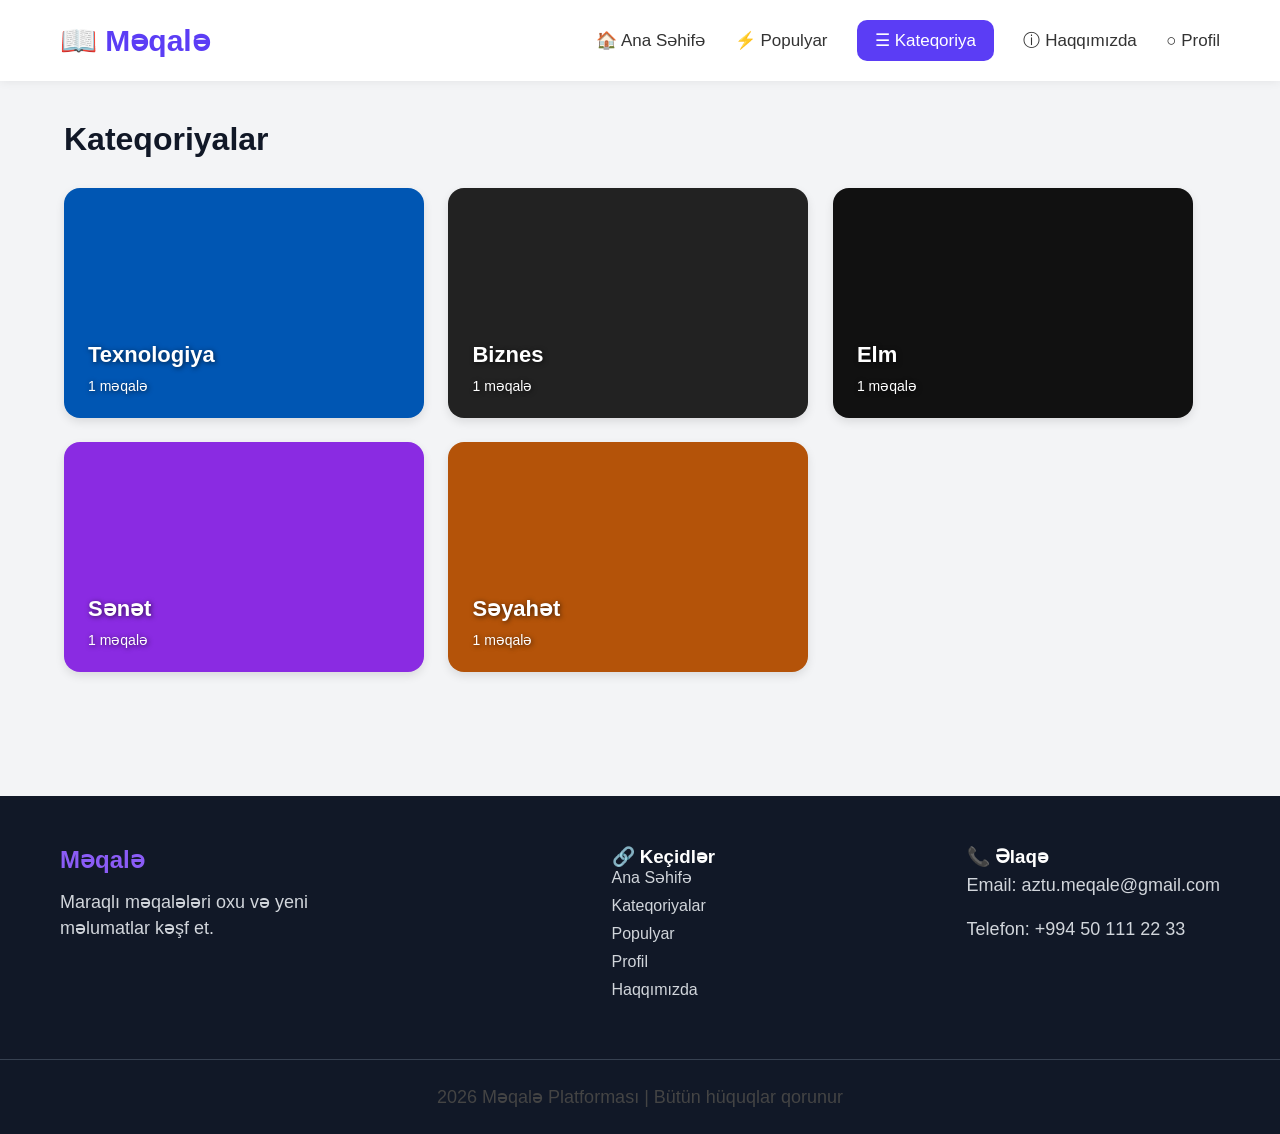
<file: salam/kateqoriya.html>
<!DOCTYPE html>
<html lang="az">
<head>
    <meta charset="UTF-8">
    <meta name="viewport" content="width=device-width, initial-scale=1.0">
    <title>Kateqoriyalar - Məqalə Platforması</title>
    <link rel="stylesheet" href="style.css">
    <link rel="stylesheet" href="https://cdnjs.cloudflare.com/ajax/libs/font-awesome/6.5.2/css/all.min.css">
</head>
<body>

    <header>
        <div class="logo">
            📖 Məqalə
        </div>
        <nav>
            <a href="index.html">🏠 Ana Səhifə</a>
            <a href="populyar.html">⚡ Populyar</a>
            <a href="kateqoriya.html" class="active">☰ Kateqoriya</a>
            <a href="haqqimizda.html">ⓘ Haqqımızda</a>
            <a href="profil.html">○ Profil</a>
        </nav>
    </header>

    <div class="konteyner" style="width: 90%; margin: auto; padding: 40px 0;">
        <h2 class="basliq" style="font-size: 32px; margin-bottom: 30px; color: #111827;">Kateqoriyalar</h2>
        
        <div class="kartlar-sahesi">
            <a href="index.html#technology" class="kart texno">
                <h3>Texnologiya</h3>
                <p>1 məqalə</p>
            </a>

            <a href="index.html#business" class="kart biznes">
                <h3>Biznes</h3>
                <p>1 məqalə</p>
            </a>

            <a href="index.html#science" class="kart elm">
                <h3>Elm</h3>
                <p>1 məqalə</p>
            </a>

            <a href="index.html#art" class="kart senet">
                <h3>Sənət</h3>
                <p>1 məqalə</p>
            </a>

            <a href="index.html#travel" class="kart seyahet">
                <h3>Səyahət</h3>
                <p>1 məqalə</p>
            </a>
        </div>
    </div>

    <footer>
        <div class="footer-content">
            <div class="footer-logo">
                <h2>Məqalə</h2>
                <p>Maraqlı məqalələri oxu və yeni məlumatlar kəşf et.</p>
            </div>
            <div class="footer-links">
                <h3>🔗 Keçidlər</h3>
                <a href="index.html">Ana Səhifə</a>
                <a href="kateqoriya.html">Kateqoriyalar</a>
                <a href="populyar.html">Populyar</a>
                <a href="profil.html">Profil</a>
                <a href="haqqimizda.html">Haqqımızda</a>
            </div>
            <div class="footer-contact">
                <h3>📞 Əlaqə</h3>
                <p>Email: aztu.meqale@gmail.com</p>
                <p>Telefon: +994 50 111 22 33</p>
            </div>
        </div>
        <div class="footer-bottom">
            <p>2026 Məqalə Platforması | Bütün hüquqlar qorunur</p>
        </div>
    </footer>

</body>
</html>
</file>
<file: salam/style.css>
/* ====== HTML ümumi scroll davranışı ====== */
html {
    scroll-behavior: smooth; /* Linkə klik edəndə səhifə yumşaq aşağı/yuxarı gedir */
}

/* ====== Bütün elementləri reset edir ====== */
* {
    margin: 0; /* bütün marginləri (xarici boşluq) sıfırlayır */
    padding: 0; /* bütün iç boşluqları sıfırlayır */
    box-sizing: border-box;   /* elementin ölçüsü padding + border daxil hesablanır (daha rahat layout üçün) */
}

/* ====== Bütün saytın əsas fonu və fontu ====== */
body {
    font-family: Arial, sans-serif; /* yazı tipi */
    background-color: #f3f4f6; /* açıq boz fon */
}

/* ================= HEADER (yuxarı hissə) ================= */
header {
    display: flex;  /* elementləri yan-yana düzür (logo + menu) */
    justify-content: space-between; /* solda logo, sağda menu */
    align-items: center;  /* şaquli ortalama */
    padding: 20px 60px;  /* yuxarı-aşağı 20px, sağ-sol 60px boşluq */
    background-color: white; /* ağ fon */
    box-shadow: 0 0 10px rgba(0,0,0,0.08); /* yumşaq kölgə (kart kimi görünür) */
}

/* ====== LOGO ====== */
.logo {
    font-size: 30px; /* böyük yazı */
    font-weight: bold; /* qalın */
    color: #5b3df5; /* bənövşəyi rəng */
}

/* ================= NAV MENU LINKLƏRİ ================= */
nav a {
    display: inline-flex;  /* icon + text yan-yana */
    align-items: center; /* şaquli ortalama */
    gap: 7px;  /* icon ilə text arasında məsafə */
    text-decoration: none; /* alt xətti silir */
    margin-left: 25px; /* linklər arası boşluq */
    color: #333; /* tünd boz rəng */
    font-size: 17px;
    transition: 0.3s; /* hover animasiya */
}

/* hover (mouse üstə gələndə) */
nav a:hover {
    color: #5b3df5; /* rəng dəyişir */
}

/* aktiv səhifə */
.active {
    background-color: #5b3df5; /* fon rəngi */
    color: white; /* yazı rəngi */
    padding: 10px 18px; /* iç boşluq */
    border-radius: 10px; /* kənarları yumrulaşdırır */
}

/* ================= SEARCH BOX ================= */
.axtaris-yeri {
    padding: 30px 60px 15px; /* boşluqlar */
    display: flex; /* input + button yan-yana */
    gap: 15px; /* aralarında boşluq */
}

/* input (yazı yazılan hissə) */
.axtaris-yeri input {
    width: 100%; /* tam genişlik */
    padding: 18px; /* iç boşluq */
    border: 1px solid #ddd; /* incə border */
    border-radius: 12px; /* yumru kənar */
    font-size: 16px;
}

/* search button */
.axtaris-yeri button {
    padding: 15px 25px; /* ölçü */
    border: none; /* border yox */
    background-color: #5b3df5; /* bənövşəyi */
    color: white; /* icon ağ */
    border-radius: 10px;
}

/* hover effekti */
.axtaris-yeri button:hover {
    background-color: #4528d6; /* tünd bənövşəyi */
}

/* “tapılmadı” mesajı */
#notFound {
    color: red; /* qırmızı xəbərdarlıq */
    padding-left: 60px;
    margin-bottom: 20px;
    display: none; /* default gizlidir */
}

/* ================= KATEQORİYALAR ================= */
.categories {
    display: flex; /* yan-yana */
    gap: 10px; /* aralıq */
    padding: 10px 60px 30px;
}

/* kateqoriya düymələri */
.categories a {
    padding: 10px 20px; /* button ölçüsü */
    border: 1px solid #ddd; /* incə border */
    background-color: white;
    border-radius: 10px;
    text-decoration: none;
    color: black;
}

/* hover effekti */
.categories a:hover {
    background-color: #5b3df5;
    color: white;
}

/* aktiv kateqoriya */
.active-btn {
    background-color: #5b3df5; 
    /* digər stilləri overwrite edir */
    color: white;
}

/* ================= CARDS (MƏQALƏ KARTLARI) ================= */
.cards {
  display:grid;
  grid-template-columns:repeat(3, 1fr);   /* 1-ci sətirdə 3 kart */
  gap:20px;
  padding:0 60px 60px;
}


/* hər card */
.card {
    background-color: white;
    border-radius: 15px;
    overflow: hidden; /* şəkil kənardan çıxmasın */
    text-decoration: none;
    color: black;
    transition: 0.3s;
    box-shadow: 0 0 10px rgba(0,0,0,0.08);
}

/* hover effekti */
.card:hover {
    transform: translateY(-8px); /* yuxarı qalxır */
}

/* şəkil */
.card img {
    width: 100%;
    height: 230px;
}

/* şəkil hover zoom */
.card img:hover {
    transform: scale(1.05);
}

/* kart içi content */
.card-content {
    padding: 20px;
}

/* kateqoriya etiketi */
.card-content span {
    background-color: #ece9ff;
    color: #5b3df5;
    padding: 6px 12px;
    border-radius: 6px;
    font-size: 14px;
}

/* başlıq */
.card-content h3 {
    margin-top: 20px;
    margin-bottom: 15px;
    line-height: 35px;
    font-size: 30px;
}

/* mətn */
.card-content p {
    color: gray;
    line-height: 26px;
}

/* ================= SEKIL PAGE ================= */
.sekil-page {
    width: 80%; /* səhifə eni */
    margin: 40px auto; /* ortalama */
    background: white;
    padding: 30px;
    border-radius: 20px;
    box-shadow: 0 5px 20px rgba(0,0,0,0.1);
}

/* geri düyməsi üst hissə */
.top-bar {
    margin-top: 10px;
    margin-bottom: 15px;
}

/* geri button */
.back-btn {
    text-decoration: none;
    background: #5145ff;
    color: white;
    padding: 10px 18px;
    border-radius: 10px;
    display: inline-block;
}

/* sekil şəkli */
.sekil-page img {
    width: 100%;
    border-radius: 15px;
    margin-bottom: 25px;
}

/* başlıq */
h1 {
    color: #071c3d;
    margin-bottom: 20px;
}

/* paragraph */
p {
    line-height: 1.9;
    color: #444;
    font-size: 18px;
}

/* ================= SHARE BOX ================= */
.share-box {
    margin-top: 40px;
    background: #f7f7f7;
    padding: 25px;
    border-radius: 15px;
}

/* share button container */
.share-buttons {
    display: flex;
    gap: 15px;
    flex-wrap: wrap;
    margin-top: 20px;
}

/* share linklər */
.share-buttons a {
    text-decoration: none;
    color: white;
    padding: 12px 20px;
    border-radius: 10px;
}

/* sosial rənglər */
.facebook { background: #1877f2; }
.instagram { background: #e1306c; }
.whatsapp { background: #25d366; }
.kopyala { background: gray; }

/* ================= FOOTER ================= */
footer {
    background-color: #111827;
    color: white;
    margin-top: 60px;
}

/* footer əsas hissə */
.footer-content {
    display: flex;
    justify-content: space-between;
    padding: 50px 60px;
    flex-wrap: wrap;
}

/* logo hissə */
.footer-logo {
    width: 300px;
}

/* footer başlıq */
.footer-logo h2 {
    margin-bottom: 15px;
    color: #8b5cf6;
}

/* footer text */
.footer-logo p {
    line-height: 26px;
    color: #d1d5db;
}

/* linklər */
.footer-links {
    display: flex;
    flex-direction: column;
}

/* link */
.footer-links a {
    text-decoration: none;
    color: #d1d5db;
    margin-bottom: 10px;
}

/* hover */
.footer-links a:hover {
    color: #8b5cf6;
}

/* contact */
.footer-contact p {
    margin-bottom: 10px;
    color: #d1d5db;
}

/* footer alt hissə */
.footer-bottom {
    text-align: center;
    padding: 20px;
    border-top: 1px solid #374151;
    color: #9ca3af;
}

/* ================= CARD STATS ================= */
.card-stats {
    display: flex;
    gap: 15px;
    color: #6c757d;
    font-size: 14px;
    margin-top: 15px;
}

/* müəllif */
.muellif-adi {
    margin-top: 10px;
}

/* müəllif adı */
.muellif-adi h4 {
    margin: 0;
    font-size: 15px;
    font-weight: 600;
    color: #212529;
}  
/* ================= ƏMİNƏNİN ƏLAVƏ ETDİYİ CSS KODLARI ================= */

/* Populyar səhifəsinin başlığı və konteyneri */
.container { 
    width: 90%; 
    margin: auto; 
}
.title { 
    margin-top: 50px; 
    margin-bottom: 40px; 
    font-size: 50px; 
    color: #111827; 
}

/* Kartların içindəki kateqoriya və ikonlar (baxış və ürək) */
.category {
    background: #eef2ff;
    color: #4f46e5;
    padding: 8px 15px;
    border-radius: 5px;
    font-size: 14px;
}
.card-icons { 
    margin-top: 20px; 
    color: gray; 
}
.card-icons span { 
    margin-right: 20px; 
}

/* ================= ƏMİNƏNİN MƏQALƏ İÇİ (DETAL) SƏHİFƏLƏRİ ================= */
/* kvant.html, ai.html və s. oxuma səhifələri üçün */

.article {
    width: 60%;
    margin: auto;
    margin-top: 40px;
    background: white;
    border-radius: 10px;
    overflow: hidden;
    box-shadow: 0 2px 10px rgba(0,0,0,0.1);
}
.article-img {
    width: 100%;
    height: 300px;
    object-fit: cover;
}
.article-content {
    padding: 30px;
}
.top {
    margin-bottom: 25px;
}
.time {
    margin-left: 15px;
    color: gray;
}
.article-title {
    font-size: 38px;
    line-height: 1.4;
}
.author-box {
    width: 100%;
    overflow: hidden;
    margin-top: 30px;
    margin-bottom: 30px;
}
.author-left {
    float: left;
}
.author-icon {
    width: 55px;
    height: 55px;
    background: #4f46e5;
    border-radius: 50%;
    color: white;
    text-align: center;
    line-height: 55px;
    float: left;
    margin-right: 15px;
    font-size: 24px;
}
.author-info {
    float: left;
}
.author-info h3 {
    margin: 0;
}
.author-info p {
    margin-top: 5px;
    color: gray;
}
.article-icons {
    float: right;
    margin-top: 15px;
    color: gray;
}
.article-icons span {
    margin-left: 20px;
    font-size: 20px;
}
.text {
    margin-top: 35px;
}
.text p {
    font-size: 18px;
    line-height: 1.8;
    color: #374151;
}

/* Paylaşım düymələri (Əminənin üsulu) */
.share {
    margin-top: 40px;
    background: #f5f5f5;
    padding: 25px;
    border-radius: 10px;
}
.share h2 {
    margin-bottom: 25px;
}
.share a {
    color: white;
    padding: 12px 20px;
    border-radius: 10px;
    margin-right: 10px;
    display: inline-block;
}
.facebook { background: #1877f2; }
.twitter { background: #1da1f2; }
.linkedin { background: #0a66c2; }
.whatsapp { background: #25d366; }
.copy { background: #374151; }

.back-top {
    width: 90%;
    margin: 25px auto;
}
.back-top a {
    text-decoration: none;
    font-size: 22px;
    font-weight: bold;
    color: #4f46e5;
}
/* ================= KATEQORİYA SƏHİFƏSİ ÜÇÜN KODLAR ================= */

.konteyner {
    width: 1200px;        
    margin: 60px auto;      
    padding: 0 20px;
}

.basliq {
    font-size: 32px;
    font-weight: bold;
    color: #111827;
    margin-bottom: 35px;
}

.kartlar-sahesi {
    text-align: left;      
}

.kart {
    display: inline-block; 
    vertical-align: top;
    width: 360px;          
    height: 230px;
    margin-right: 20px;    
    margin-bottom: 24px;   
    padding: 24px;
    border-radius: 16px;
    text-decoration: none;
    color: #ffffff;
    background-size: cover;
    background-position: center;
    position: relative;
    box-shadow: 0 4px 10px rgba(0,0,0,0.1);
    transition: 0.3s;
}

.kart:hover {
    transform: scale(1.03); /* Üzərinə gələndə yüngülcə böyümə effekti */
}

.kart h3, .kart p {
    position: relative;
    z-index: 2;
    text-shadow: 1px 1px 5px rgba(0, 0, 0, 0.627); /* Yazılar şəklin üstündə aydın oxunsun deyə kölgə */
}

.kart h3 {
    margin-top: 130px;   
    font-size: 22px;
    font-weight: bold;
}

.kart p {
    margin-top: 5px;
    font-size: 14px;
    color: white;
}

/* Kartların arxa fon şəkilləri */
.texno {
    background-image: url('https://images.unsplash.com/photo-1618005182384-a83a8bd57fbe?w=600');
    background-color: #0056b3;
}
.biznes {
    background-image: url('https://images.unsplash.com/photo-1497366216548-37526070297c?w=600');
    background-color: #222222;
}
.elm {
    background-image: url('https://images.unsplash.com/photo-1635070041078-e363dbe005cb?w=600');
    background-color: #111111;
}
.senet {
    background-image: url('https://images.unsplash.com/photo-1541701494587-cb58502866ab?w=600');
    background-color: #8a2be2;
}
.seyahet {
    background-image: url('https://images.unsplash.com/photo-1469854523086-cc02fe5d8800?w=600');
    background-color: #b45309;
}
/* ================= PROFİL SƏHİFƏSİ ÜÇÜN KODLAR ================= */

.profile-card {
  max-width: 600px;
  margin: 40px auto;
  background: #fff;
  border-radius: 12px;
  box-shadow: 0 4px 12px rgba(0,0,0,0.1);
  overflow: hidden;
}

.profile-header {
  background-color: #3b82f6; /* Qəşəng mavi arxa fon */
  color: #fff;
  text-align: center;
  padding: 40px 20px;
}

.avatar {
  width: 90px;
  height: 90px;
  background: #fff;
  color: #8b5cf6;
  font-size: 36px;
  font-weight: bold;
  border-radius: 50%;
  display: flex;
  align-items: center;
  justify-content: center;
  margin: 0 auto 15px;
}

.subtitle {
  font-style: italic;
  opacity: 0.9;
}

.stats {
  display: flex;
  justify-content: space-around;
  padding: 20px;
}

.stat-box {
  background: #f9fafb;
  padding: 15px 25px;
  border-radius: 8px;
  text-align: center;
  box-shadow: 0 2px 6px rgba(0,0,0,0.05);
}

.stat-box .number {
  display: block;
  font-size: 22px;
  font-weight: bold;
  color: #111827;
}

.stat-box span {
  color: #6b7280;
}

.about {
  padding: 20px;
}

.about h3 {
  margin-bottom: 10px;
  color: #4b0082;
}

.about p {
  color: #555;
  line-height: 1.5;
}

.buttons {
  text-align: center;
  padding: 20px;
}

.buttons button {
  padding: 10px 20px;
  margin: 0 10px;
  border: none;
  border-radius: 6px;
  cursor: pointer;
  font-weight: bold;
  transition: 0.3s; /* Düymələrin üzərinə gələndə rəngi yumşaq dəyişsin */
}

.message {
  background: #8b5cf6;
  color: #fff;
}

.message:hover {
  background: #6d28d9;
}

.follow {
  background: #facc15;
  color: #111827;
}

.follow:hover {
  background: #eab308;
}

.recent-articles {
  max-width: 600px;
  margin: 40px auto;
  padding: 20px;
}

.recent-articles h3 {
  margin-bottom: 20px;
  color: #4b0082;
}

.article-card {
  display: flex;
  align-items: center;
  background: #f9fafb;
  border-radius: 10px;
  box-shadow: 0 2px 6px rgba(0,0,0,0.05);
  overflow: hidden;
}

.article-card .thumb img {
  width: 120px;
  height: 100px; /* Şəkil çərçivədən daşmasın deyə sabit hündürlük */
  object-fit: cover;
}

.article-info {
  padding: 15px;
}

.article-info h4 {
  font-size: 18px;
  margin-bottom: 8px;
  color: #111827;
}

.article-info .meta {
  font-size: 14px;
  color: #6b7280;
}
</file>
